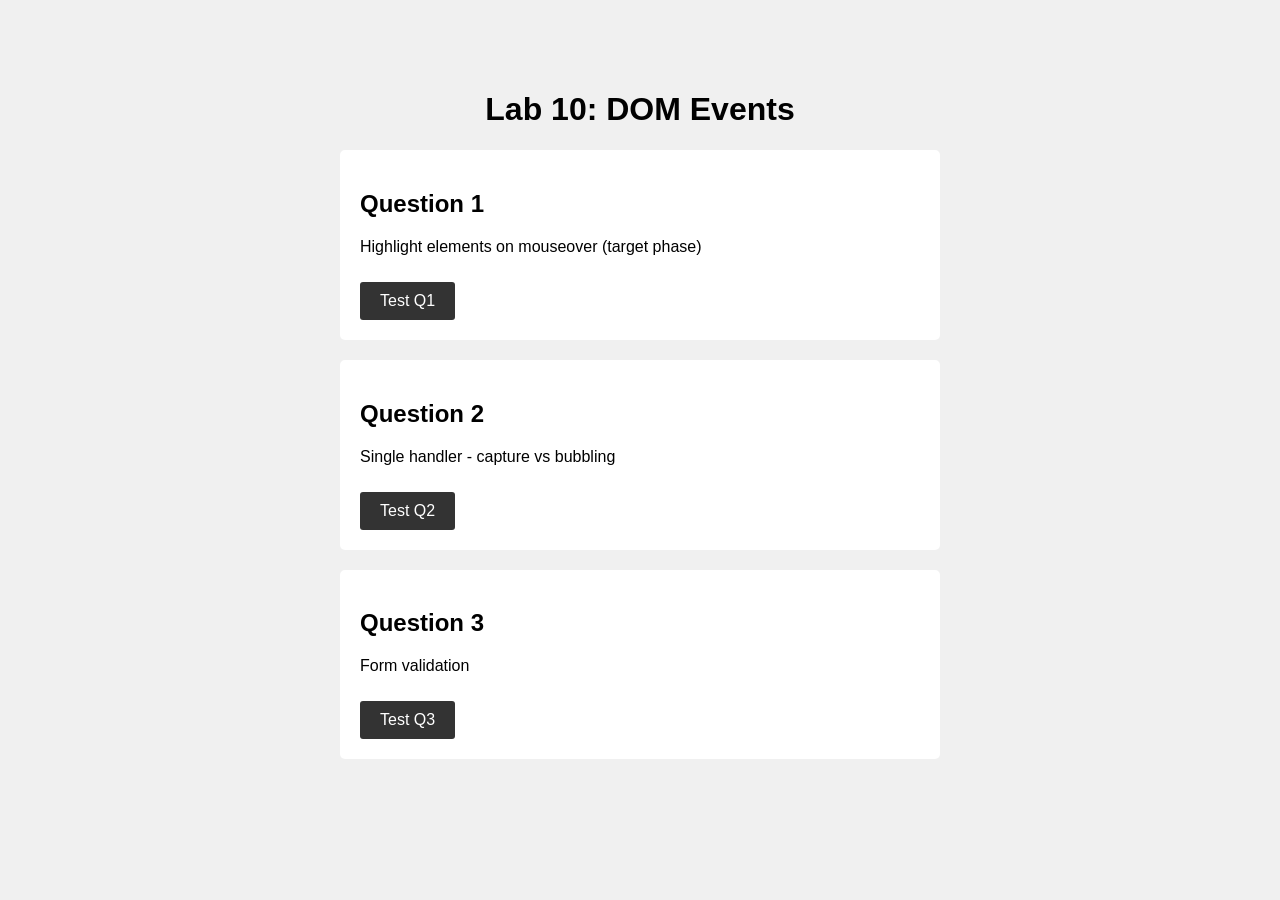
<file: index.html>
<!DOCTYPE html>
<html>
<head>
    <title>Lab 10 - DOM Events</title>
    <style>
        body {
            font-family: Arial, sans-serif;
            max-width: 600px;
            margin: 50px auto;
            padding: 20px;
            background: #f0f0f0;
        }
        h1 {
            text-align: center;
        }
        .question {
            background: white;
            padding: 20px;
            margin: 20px 0;
            border-radius: 5px;
        }
        a {
            display: inline-block;
            background: #333;
            color: white;
            padding: 10px 20px;
            text-decoration: none;
            border-radius: 3px;
            margin-top: 10px;
        }
        a:hover {
            background: #555;
        }
    </style>
</head>
<body>
    <h1>Lab 10: DOM Events</h1>

    <div class="question">
        <h2>Question 1</h2>
        <p>Highlight elements on mouseover (target phase)</p>
        <a href="01/index.html">Test Q1</a>
    </div>

    <div class="question">
        <h2>Question 2</h2>
        <p>Single handler - capture vs bubbling</p>
        <a href="01/q2.html">Test Q2</a>
    </div>

    <div class="question">
        <h2>Question 3</h2>
        <p>Form validation</p>
        <a href="03/index.html">Test Q3</a>
    </div>
</body>
</html>
</file>
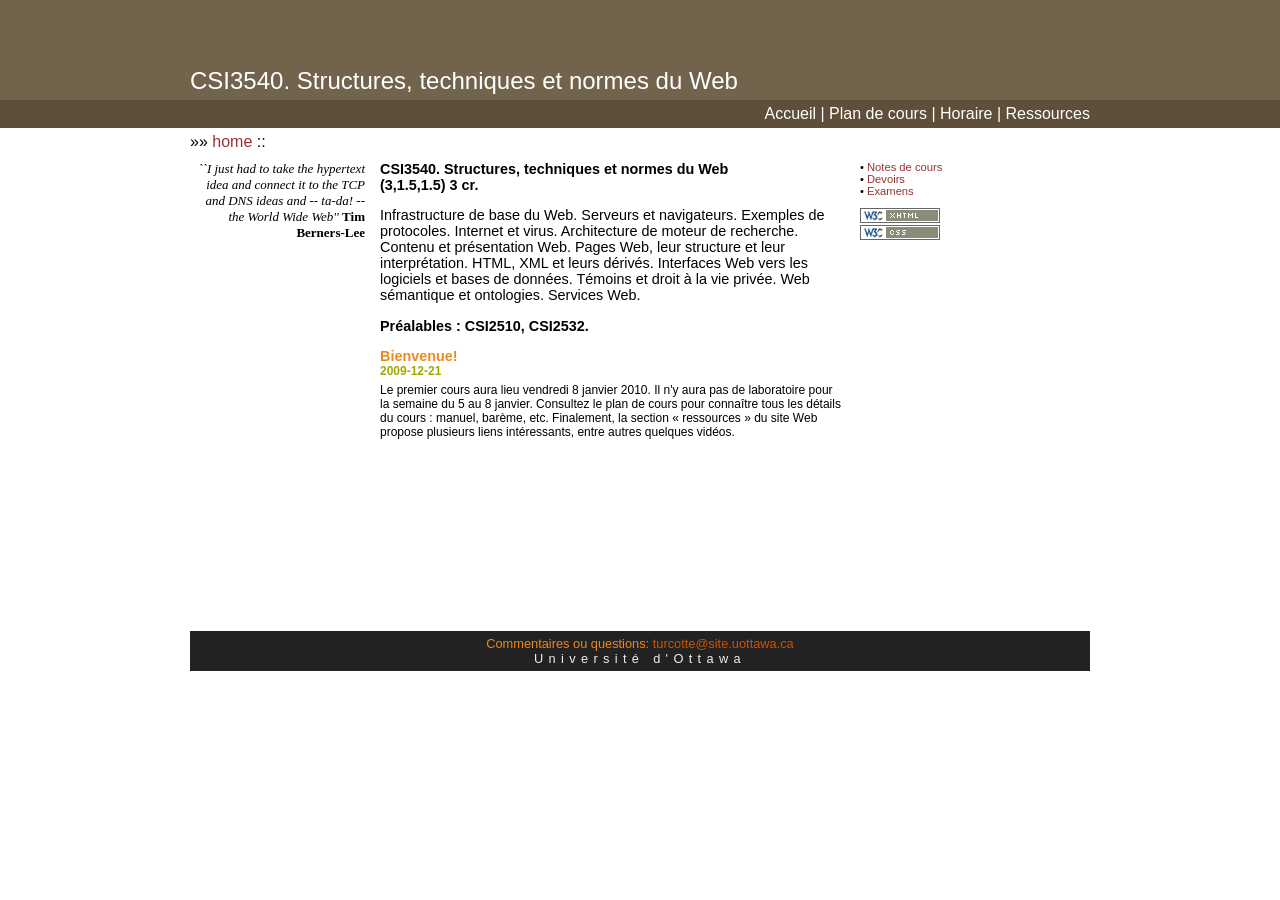
<file: 01/index.html>
<?xml version="1.1" encoding="utf-8"?>

<!DOCTYPE html PUBLIC "-//W3C//DTD XHTML 1.1//EN" 
	  "http://www.w3.org/TR/xhtml11/DTD/xhtml11.dtd">

<html xmlns="http://www.w3.org/1999/xhtml" xml:lang="en">
  <head>
    <title>Marcel Turcotte</title>
    <meta http-equiv="Content-Type" content="text/html; charset=UTF-8" />
    <link rel="stylesheet" type="text/css" href="v1/css/default.css" />
    <link rel="shortcut icon" href="v1/images/favicon.ico"/>
    <link rel="icon" href="v1/images/favicon.ico"/>

    <script type="text/javascript" src="v1/js/tidbits.js">
    </script>

    <script type="text/javascript">
      addEventListener( 'load',  addHandlers, false );
    </script>

  </head>

  <body>

    <div class="header-wrapper">
      <div class="header-container">
	<div class="header" style="font-size: 150%">
	  CSI3540. Structures, techniques et normes du Web
	</div>
      </div>
    </div>

    <div class="navigator-wrapper">
      <div class="navigator">
        <a href="http://www.site.uottawa.ca/~turcotte/teaching/csi-3540/index.html">Accueil</a> |
        <a href="http://www.site.uottawa.ca/~turcotte/teaching/csi-3540/syllabus/index.html">Plan de cours</a> |
        <a href="http://www.site.uottawa.ca/~turcotte/teaching/csi-3540/schedule/index.html">Horaire</a> |
        <a href="http://www.site.uottawa.ca/~turcotte/teaching/csi-3540/resources/index.html">Ressources</a>
      </div>
    </div>

    <div class="wrapper">

      <div class="path">
	&raquo;&raquo; <a href="http://www.site.uottawa.ca/~turcotte/teaching/csi-3540/index.html">home</a> :: 
      </div>

      <div class="page">

	<div class="message">

	  <span class="citation-content">``I just had to take the
	  hypertext idea and connect it to the TCP and DNS ideas and
	  -- ta-da! -- the World Wide
	  Web''</span> <span class="citation-author">Tim
	  Berners-Lee</span>

	</div>

	<div class="capsule">

	  &#8226; <a href="http://www.site.uottawa.ca/~turcotte/teaching/csi-3540/lectures/index.html">Notes de cours</a><br/>
	  &#8226; <a href="http://www.site.uottawa.ca/~turcotte/teaching/csi-3540/assignments/index.html">Devoirs</a><br/>
	  &#8226; <a href="http://www.site.uottawa.ca/~turcotte/teaching/csi-3540/examinations/index.html">Examens</a><br/>

	  <p/>

	  <div class="menu-item">
	    <a href="http://validator.w3.org/check?uri=referer">
	      <img src="v1/images/valid-xhtml10.png" alt="Valid XHTML 1.0 Strict" style="border:0" height="15" width="80" />
	    </a>
	    <br/>
	    <a href="http://jigsaw.w3.org/css-validator/check/referer">
	      <img style="border:0;width:80px;height:15px" src="v1/images/valid-css21.png" alt="Valid CSS!" />
	    </a>
	  </div>

	</div>

	<div class="content">

	  <b>CSI3540. Structures, techniques et normes du Web<br/> (3,1.5,1.5) 3 cr.</b> <p/>

	  <p>
	    Infrastructure de base du Web. Serveurs et navigateurs. Exemples de
	    protocoles. Internet et virus. Architecture de moteur de
	    recherche. Contenu et pr&eacute;sentation Web. Pages Web, leur structure et
	    leur interpr&eacute;tation. HTML, XML et leurs d&eacute;riv&eacute;s. Interfaces Web vers
	    les logiciels et bases de donn&eacute;es. T&eacute;moins et droit &agrave; la vie
	    priv&eacute;e. Web s&eacute;mantique et ontologies. Services Web.
	  </p>
	  <p>
	    <b>Pr&eacute;alables : CSI2510, CSI2532.</b>

	  </p>
	  
	  <div class="entry">
	    <div class="title">Bienvenue!</div>
	    <div class="date">2009-12-21</div>
	    <div class="text">
	      Le premier cours aura lieu vendredi 8 janvier 2010. Il n'y
	      aura pas de laboratoire pour la semaine du 5 au 8
	      janvier. Consultez le plan de cours pour conna&icirc;tre tous les
	      d&eacute;tails du cours : manuel, bar&egrave;me, etc. Finalement, la
	      section &laquo;&nbsp;ressources&nbsp;&raquo; du site Web propose
	      plusieurs liens int&eacute;ressants, entre autres quelques
	      vid&eacute;os.
	    </div>
	  </div>

	</div>

      </div>

      <div class="footer">
	<address>
	  Commentaires ou questions: <a href="mailto:turcotte@site.uottawa.ca">turcotte@site.uottawa.ca</a><br />
	  <span class="uOttawa">Universit&eacute; d'Ottawa</span>
	</address>
      </div>

      <div id="console" class="console">
	
      </div>

    </div>

  </body>
</html>
</file>
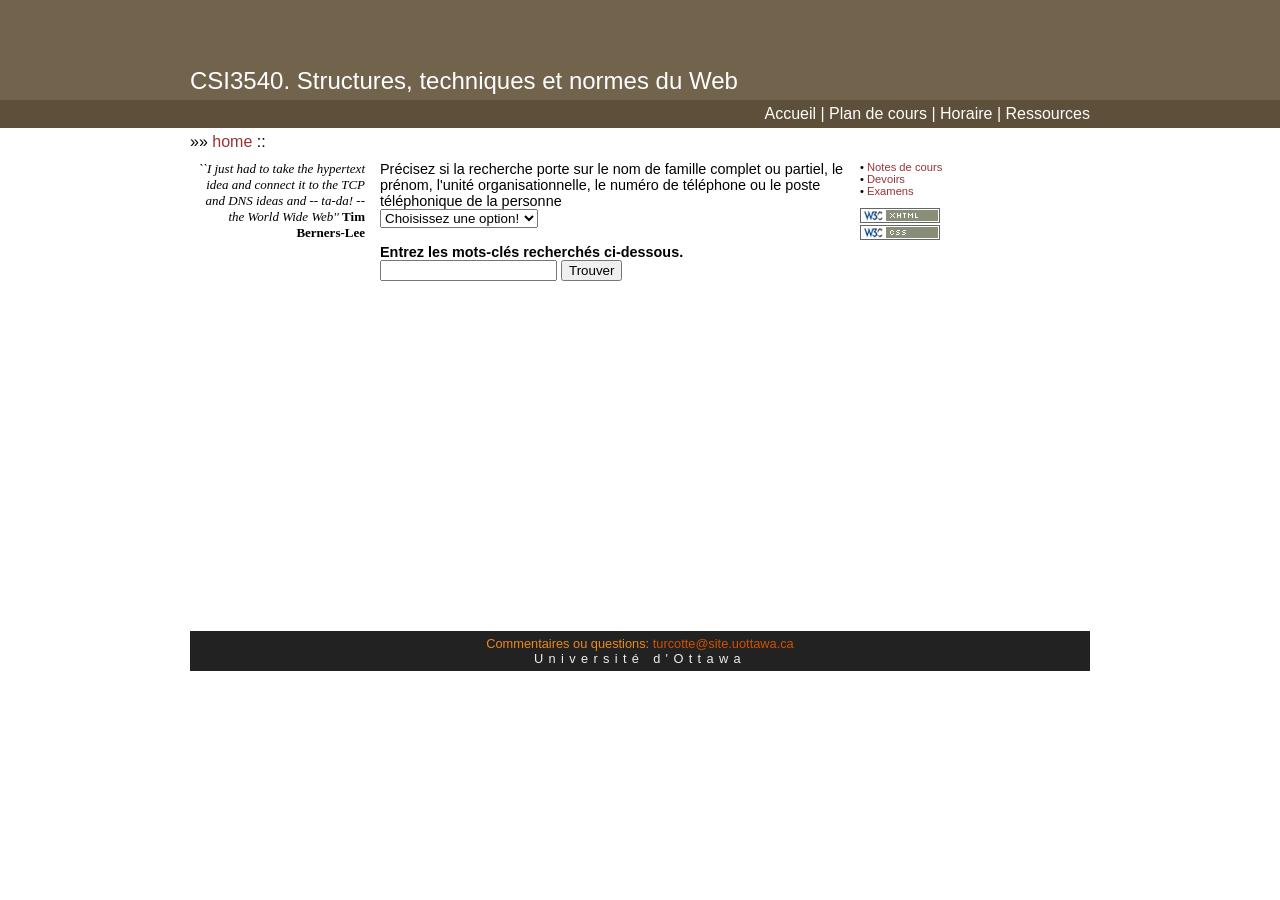
<file: 03/index.html>
<?xml version="1.1" encoding="utf-8"?>

<!DOCTYPE html PUBLIC "-//W3C//DTD XHTML 1.1//EN" 
	  "http://www.w3.org/TR/xhtml11/DTD/xhtml11.dtd">

<html xmlns="http://www.w3.org/1999/xhtml" xml:lang="en">
  <head>
    <title>Marcel Turcotte</title>
    <meta http-equiv="Content-Type" content="text/html; charset=UTF-8" />
    <link rel="stylesheet" type="text/css" href="v1/css/default.css" />
    <link rel="shortcut icon" href="v1/images/favicon.ico"/>
    <link rel="icon" href="v1/images/favicon.ico"/>
    <meta http-equiv="Content-Script-Type" content="text/javascript" />
    <script type="text/javascript" src="v1/js/q3.js">
    </script>

  </head>
  <body>

    <div class="header-wrapper">
      <div class="header-container">
	<div class="header" style="font-size: 150%">
	  CSI3540. Structures, techniques et normes du Web
	</div>
      </div>
    </div>

    <div class="navigator-wrapper">
      <div class="navigator">
        <a href="http://www.site.uottawa.ca/~turcotte/teaching/csi-3540/index.html">Accueil</a> |
        <a href="http://www.site.uottawa.ca/~turcotte/teaching/csi-3540/syllabus/index.html">Plan de cours</a> |
        <a href="http://www.site.uottawa.ca/~turcotte/teaching/csi-3540/schedule/index.html">Horaire</a> |
        <a href="http://www.site.uottawa.ca/~turcotte/teaching/csi-3540/resources/index.html">Ressources</a>
      </div>
    </div>

    <div class="wrapper">

      <div class="path">
	&raquo;&raquo; <a href="http://www.site.uottawa.ca/~turcotte/teaching/csi-3540/index.html">home</a> :: 
      </div>

      <div class="page">

	<div class="message">

	  <span class="citation-content">``I just had to take the
	  hypertext idea and connect it to the TCP and DNS ideas and
	  -- ta-da! -- the World Wide
	  Web''</span> <span class="citation-author">Tim
	  Berners-Lee</span>

	</div>

	<div class="capsule">

	  &#8226; <a href="http://www.site.uottawa.ca/~turcotte/teaching/csi-3540/lectures/index.html">Notes de cours</a><br/>
	  &#8226; <a href="http://www.site.uottawa.ca/~turcotte/teaching/csi-3540/assignments/index.html">Devoirs</a><br/>
	  &#8226; <a href="http://www.site.uottawa.ca/~turcotte/teaching/csi-3540/examinations/index.html">Examens</a><br/>

	  <p/>

	  <div class="menu-item">
	    <a href="http://validator.w3.org/check?uri=referer">
	      <img src="v1/images/valid-xhtml10.png" alt="Valid XHTML 1.0 Strict" style="border:0" height="15" width="80" />
	    </a>
	    <br/>
	    <a href="http://jigsaw.w3.org/css-validator/check/referer">
	      <img style="border:0;width:80px;height:15px" src="v1/images/valid-css21.png" alt="Valid CSS!" />
	    </a>
	  </div>

	</div>

	<div class="content">


	  <form name="formEmployee" action="https://web.uottawa.ca/uopr/WPN008;Lang=FR" method="post">
	    <div>
	      <label class="hidden" for="stype">
		Pr&eacute;cisez si la recherche porte sur le nom de
		famille complet ou partiel, le pr&eacute;nom,
		l'unit&eacute; organisationnelle, le num&eacute;ro de
		t&eacute;l&eacute;phone ou le poste
		t&eacute;l&eacute;phonique de la personne
	      </label>
	      <br/>
	      <select name="stype" size="1" id="stype">
		<option value="0">Choisissez une option!</option> 
		<option value="1">Nom</option> 
		<option value="6">Nom (incluant)</option> 
		<option value="2">Pr&eacute;nom</option> 
		<option value="3">Unit&eacute; organisationnelle</option> 
		<option value="4">Num&eacute;ro de t&eacute;l&eacute;phone</option> 
		<option value="5">Poste t&eacute;l&eacute;phonique</option> 
	      </select>
	      <br/>
	      <br/>
	      <label class="hidden" for="skey">
		<b>
		  Entrez les mots-cl&eacute;s recherch&eacute;s ci-dessous.
		</b>
	      </label>
	      <br/>
	      <input type="text" name="skey" id="skey"/>
	      <input type="submit" name="FindEmployee" value="Trouver" />
	    </div>
	  </form>

	</div>

      </div>

      <div class="footer">
	<address>
	  Commentaires ou questions: <a href="mailto:turcotte@site.uottawa.ca">turcotte@site.uottawa.ca</a><br />
	  <span class="uOttawa">Universit&eacute; d'Ottawa</span>
	</address>
      </div>

    </div>

  </body>
</html>
</file>
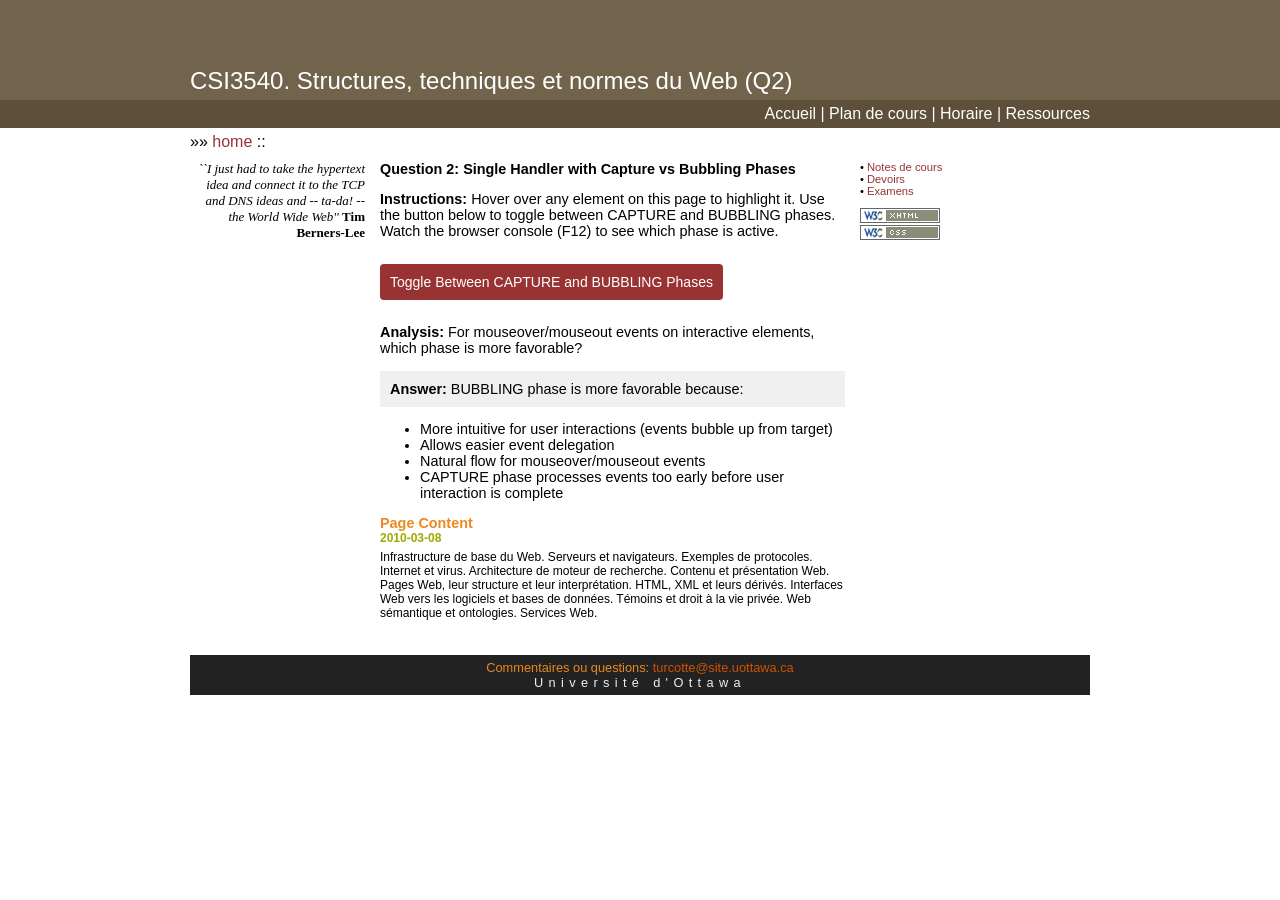
<file: 01/q2.html>
<?xml version="1.1" encoding="utf-8"?>

<!DOCTYPE html PUBLIC "-//W3C//DTD XHTML 1.1//EN" 
	  "http://www.w3.org/TR/xhtml11/DTD/xhtml11.dtd">

<html xmlns="http://www.w3.org/1999/xhtml" xml:lang="en">
  <head>
    <title>Marcel Turcotte - Q2</title>
    <meta http-equiv="Content-Type" content="text/html; charset=UTF-8" />
    <link rel="stylesheet" type="text/css" href="v1/css/default.css" />
    <link rel="shortcut icon" href="v1/images/favicon.ico"/>
    <link rel="icon" href="v1/images/favicon.ico"/>

    <script type="text/javascript" src="v1/js/q2.js">
    </script>

  </head>

  <body>

    <div class="header-wrapper">
      <div class="header-container">
	<div class="header" style="font-size: 150%">
	  CSI3540. Structures, techniques et normes du Web (Q2)
	</div>
      </div>
    </div>

    <div class="navigator-wrapper">
      <div class="navigator">
        <a href="http://www.site.uottawa.ca/~turcotte/teaching/csi-3540/index.html">Accueil</a> |
        <a href="http://www.site.uottawa.ca/~turcotte/teaching/csi-3540/syllabus/index.html">Plan de cours</a> |
        <a href="http://www.site.uottawa.ca/~turcotte/teaching/csi-3540/schedule/index.html">Horaire</a> |
        <a href="http://www.site.uottawa.ca/~turcotte/teaching/csi-3540/resources/index.html">Ressources</a>
      </div>
    </div>

    <div class="wrapper">

      <div class="path">
	&raquo;&raquo; <a href="http://www.site.uottawa.ca/~turcotte/teaching/csi-3540/index.html">home</a> :: 
      </div>

      <div class="page">

	<div class="message">

	  <span class="citation-content">``I just had to take the
	  hypertext idea and connect it to the TCP and DNS ideas and
	  -- ta-da! -- the World Wide
	  Web''</span> <span class="citation-author">Tim
	  Berners-Lee</span>

	</div>

	<div class="capsule">

	  &#8226; <a href="http://www.site.uottawa.ca/~turcotte/teaching/csi-3540/lectures/index.html">Notes de cours</a><br/>
	  &#8226; <a href="http://www.site.uottawa.ca/~turcotte/teaching/csi-3540/assignments/index.html">Devoirs</a><br/>
	  &#8226; <a href="http://www.site.uottawa.ca/~turcotte/teaching/csi-3540/examinations/index.html">Examens</a><br/>

	  <p/>

	  <div class="menu-item">
	    <a href="http://validator.w3.org/check?uri=referer">
	      <img src="v1/images/valid-xhtml10.png" alt="Valid XHTML 1.0 Strict" style="border:0" height="15" width="80" />
	    </a>
	    <br/>
	    <a href="http://jigsaw.w3.org/css-validator/check/referer">
	      <img style="border:0;width:80px;height:15px" src="v1/images/valid-css21.png" alt="Valid CSS!" />
	    </a>
	  </div>

	</div>

	<div class="content">

	  <b>Question 2: Single Handler with Capture vs Bubbling Phases</b> <p/>

	  <p>
	    <b>Instructions:</b> Hover over any element on this page to highlight it.
	    Use the button below to toggle between CAPTURE and BUBBLING phases.
	    Watch the browser console (F12) to see which phase is active.
	  </p>
	  
	  <button onclick="togglePhase()" style="padding: 10px; margin: 10px 0; font-size: 14px; cursor: pointer; background-color: #993333; color: white; border: none; border-radius: 4px;">
	    Toggle Between CAPTURE and BUBBLING Phases
	  </button>

	  <p/>

	  <p>
	    <b>Analysis:</b> For mouseover/mouseout events on interactive elements, which phase is more favorable?
	  </p>
	  
	  <p style="background-color: #f0f0f0; padding: 10px; margin: 10px 0;">
	    <b>Answer:</b> BUBBLING phase is more favorable because:
	    <ul>
	      <li>More intuitive for user interactions (events bubble up from target)</li>
	      <li>Allows easier event delegation</li>
	      <li>Natural flow for mouseover/mouseout events</li>
	      <li>CAPTURE phase processes events too early before user interaction is complete</li>
	    </ul>
	  </p>

	  <p/>

	  <div class="entry">
	    <div class="title">Page Content</div>
	    <div class="date">2010-03-08</div>
	    <div class="text">
	      Infrastructure de base du Web. Serveurs et navigateurs. Exemples de
	      protocoles. Internet et virus. Architecture de moteur de
	      recherche. Contenu et présentation Web. Pages Web, leur structure et
	      leur interprétation. HTML, XML et leurs dérivés. Interfaces Web vers
	      les logiciels et bases de données. Témoins et droit à la vie
	      privée. Web sémantique et ontologies. Services Web.
	    </div>
	  </div>

	</div>

      </div>

      <div class="footer">
	<address>
	  Commentaires ou questions: <a href="mailto:turcotte@site.uottawa.ca">turcotte@site.uottawa.ca</a><br />
	  <span class="uOttawa">Université d'Ottawa</span>
	</address>
      </div>

      <div id="console" class="console">
	
      </div>

    </div>

  </body>
</html>
</file>
<file: 01/v1/css/default.css>
@charset "UTF-8";

/*                              -*- Mode: Css -*- 
   default.css --- 
   Author          : Marcel Turcotte
   Created On      : Fri Dec 18 12:18:24 2009
   Last Modified By: Marcel Turcotte
   Last Modified On: Mon Mar  8 16:01:26 2010
*/

body  {
    font: 100% Verdana, Arial, Helvetica, sans-serif;
    background: #FFFFFF;
    margin: 0;
    padding: 0;
    text-align: center;
    color: #000000
}

.header-wrapper {
    background: #72634d;
}

.header-container {
    width: 900px;
    height: 100px;
    margin: 0 auto;
    position: relative
}

.header {
    position: absolute;
    bottom: 0;
    color:#FFFFFF;
    padding: 0px 0px 5px 0px;
    text-align: left;
    font-size: 200%;
    vertical-align: bottom
}

.navigator-wrapper {
    background: #5E4F3A;
}

.navigator {
    width: 900px;
    padding: 5px 0px 5px 0px;
    margin: 0 auto;
    color:#FFFFFF;
    text-align: right;
}

.navigator a:link {
    color: #FFFFFF;
}

.navigator a:visited {
    color: #FFFFFF;
}

.navigator a:hover {
    color: #B4AEAA;
    background: #5E4F3A;
}

.wrapper {
    margin: 0 auto;
    text-align: left;
    width: 900px;
}

.path {
    width: 900px;
    padding: 5px 0px 5px 0px;
    text-align: left;
}

.page {
    width: auto;
    margin: 0 auto;
    border: 0;
    text-align: center;
}

.message {
    float: left;
    width: 170px;
    padding: 5px 10px 5px 5px;
    text-align: right;
    font-family: Skia cursive;
    font-size: small;
}

.capsule {
    float: right;
    width: 225px;
    padding: 5px;
    font-size: 70%;
    text-align: left;
}

.content {
    width: 465px;
    min-height: 450px;
    margin: 0 250px 15px 185px;
    padding: 5px 5px 5px 5px;
    text-align: left;
    font-size: 90%;
}

.content > h1:first-child { 
    margin-top: 0;
}

.content h1 {
    font-size: medium;
}

.content h2 {
    font-size: small;
}

.content h3 {
    font-size: x-small;
}

.capsule > h1:first-child { 
    margin-top: 0;
}

.capsule h1 {
    font-size: small;
}

.capsule h2 {
    font-size: x-small;
}

.capsule h3 {
    font-size: xx-small;
}

.footer { 
    padding: 5px;
    color: #EA891F;
    background: #222222;
    text-align: center;
} 

.console { 
    padding: 5px;
    color: red;
    background: white;
    text-align: left;
} 

.title {
    color: #EA891F;
    font-weight: bold;
}

.date {
    color: #9FAA00;
    font-weight: bold;
}

.entry .date {
    font-size: smaller;
}

.entry .text {
    margin-top: 5px;
    margin-bottom: 15px;
    font-size: smaller;
}

.citation-content {
    font-style: italic;
}

.citation-source {
    text-decoration: underline;
}

.citation-author {
    font-weight: bold;
}

.menu-item {
    margin-bottom: 5px;
}

.menu-title {
    font-weight: bold;
    font-size: 125%;
    margin-bottom: 15px;
}

.content > table {
    border-collapse: collapse;
    border-bottom-style: solid;
    border-bottom-width: thin;
}

.content > table tr th  {
    border-style: solid;
    border-width: thin;
    padding: 2px;
}


.fr {
    font-style: italic;
}

a {
    color: #993333;
    text-decoration: none;
    font-weight: inherit;
}

a:link {
    color: #993333;
}

a:visited {
    color: #D99815;
}

a:hover {
    background-color: #EDEDED;
}

address a:link {
    color: #CF5200;
}

address a:visited {
    color: #E7A97F;
}

address a:hover {
    background-color: #222222;
    text-decoration: underline;
}

address {
    font-style:normal;
    font-size: 80%;
}

.uOttawa {
    color:#EEEEEE;
    letter-spacing:4pt;
}

/* debugging */

/*

* { 
    border: 1px;
    border-style: solid;
    border-color: red;
}

*/
</file>
<file: 03/v1/css/default.css>
@charset "UTF-8";

/*                              -*- Mode: Css -*- 
   default.css --- 
   Author          : Marcel Turcotte
   Created On      : Fri Dec 18 12:18:24 2009
   Last Modified By: Marcel Turcotte
   Last Modified On: Thu Dec 24 09:19:09 2009
*/

body  {
    font: 100% Verdana, Arial, Helvetica, sans-serif;
    background: #FFFFFF;
    margin: 0;
    padding: 0;
    text-align: center;
    color: #000000
}

.header-wrapper {
    background: #72634d;
}

.header-container {
    width: 900px;
    height: 100px;
    margin: 0 auto;
    position: relative
}

.header {
    position: absolute;
    bottom: 0;
    color:#FFFFFF;
    padding: 0px 0px 5px 0px;
    text-align: left;
    font-size: 200%;
    vertical-align: bottom
}

.navigator-wrapper {
    background: #5E4F3A;
}

.navigator {
    width: 900px;
    padding: 5px 0px 5px 0px;
    margin: 0 auto;
    color:#FFFFFF;
    text-align: right;
}

.navigator a:link {
    color: #FFFFFF;
}

.navigator a:visited {
    color: #FFFFFF;
}

.navigator a:hover {
    color: #B4AEAA;
    background: #5E4F3A;
}

.wrapper {
    margin: 0 auto;
    text-align: left;
    width: 900px;
}

.path {
    width: 900px;
    padding: 5px 0px 5px 0px;
    text-align: left;
}

.page {
    width: auto;
    margin: 0 auto;
    border: 0;
    text-align: center;
}

.message {
    float: left;
    width: 170px;
    padding: 5px 10px 5px 5px;
    text-align: right;
    font-family: Skia cursive;
    font-size: small;
}

.capsule {
    float: right;
    width: 225px;
    padding: 5px;
    font-size: 70%;
    text-align: left;
}

.content {
    width: 465px;
    min-height: 450px;
    margin: 0 250px 15px 185px;
    padding: 5px 5px 5px 5px;
    text-align: left;
    font-size: 90%;
}

.content > h1:first-child { 
    margin-top: 0;
}

.content h1 {
    font-size: medium;
}

.content h2 {
    font-size: small;
}

.content h3 {
    font-size: x-small;
}

.capsule > h1:first-child { 
    margin-top: 0;
}

.capsule h1 {
    font-size: small;
}

.capsule h2 {
    font-size: x-small;
}

.capsule h3 {
    font-size: xx-small;
}

.footer { 
    padding: 5px;
    color: #EA891F;
    background: #222222;
    text-align: center;
} 

.title {
    color: #EA891F;
    font-weight: bold;
}

.date {
    color: #9FAA00;
    font-weight: bold;
}

.entry .date {
    font-size: smaller;
}

.entry .text {
    margin-top: 5px;
    margin-bottom: 15px;
    font-size: smaller;
}

.citation-content {
    font-style: italic;
}

.citation-source {
    text-decoration: underline;
}

.citation-author {
    font-weight: bold;
}

.menu-item {
    margin-bottom: 5px;
}

.menu-title {
    font-weight: bold;
    font-size: 125%;
    margin-bottom: 15px;
}

.content > table {
    border-collapse: collapse;
    border-bottom-style: solid;
    border-bottom-width: thin;
}

.content > table tr th  {
    border-style: solid;
    border-width: thin;
    padding: 2px;
}


.fr {
    font-style: italic;
}

a {
    color: #993333;
    text-decoration: none;
    font-weight: inherit;
}

a:link {
    color: #993333;
}

a:visited {
    color: #D99815;
}

a:hover {
    background-color: #EDEDED;
}

address a:link {
    color: #CF5200;
}

address a:visited {
    color: #E7A97F;
}

address a:hover {
    background-color: #222222;
    text-decoration: underline;
}

address {
    font-style:normal;
    font-size: 80%;
}

.uOttawa {
    color:#EEEEEE;
    letter-spacing:4pt;
}

/* debugging */

/*

* { 
    border: 1px;
    border-style: solid;
    border-color: red;
}

*/
</file>
